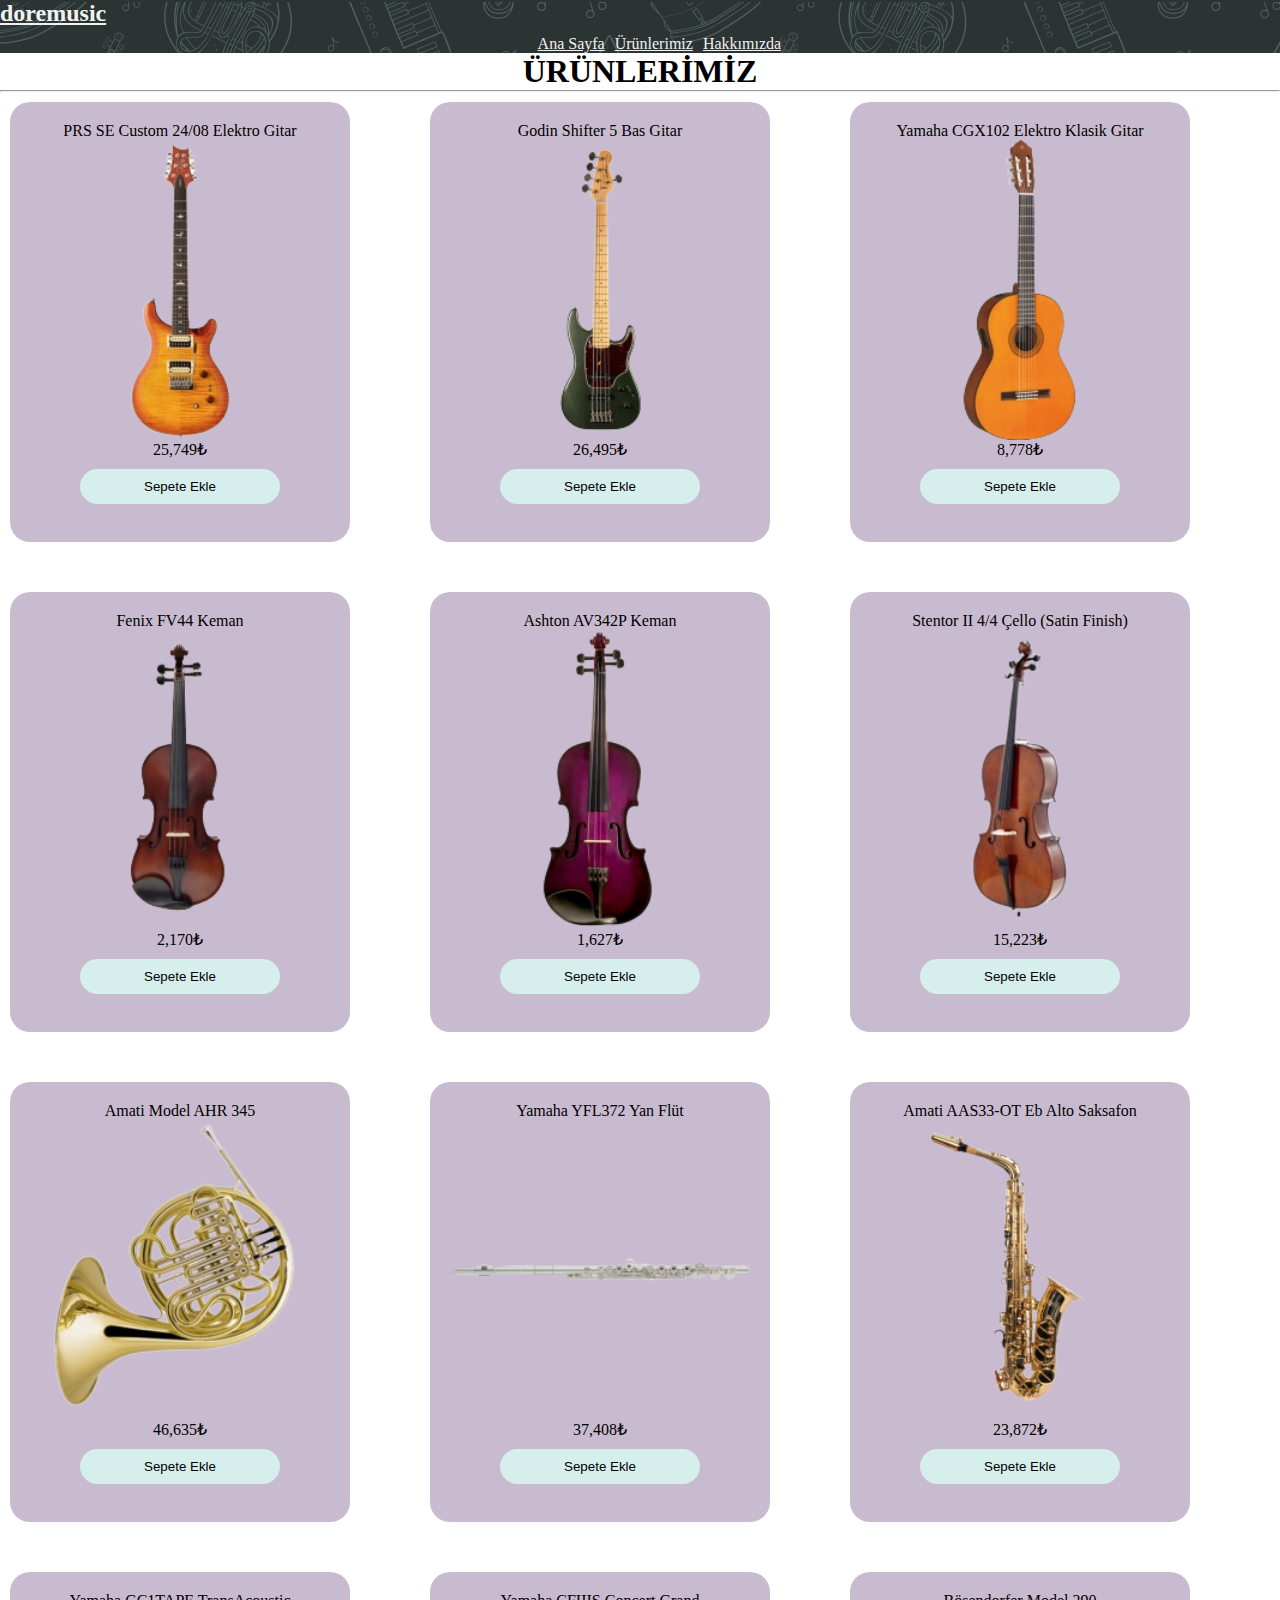
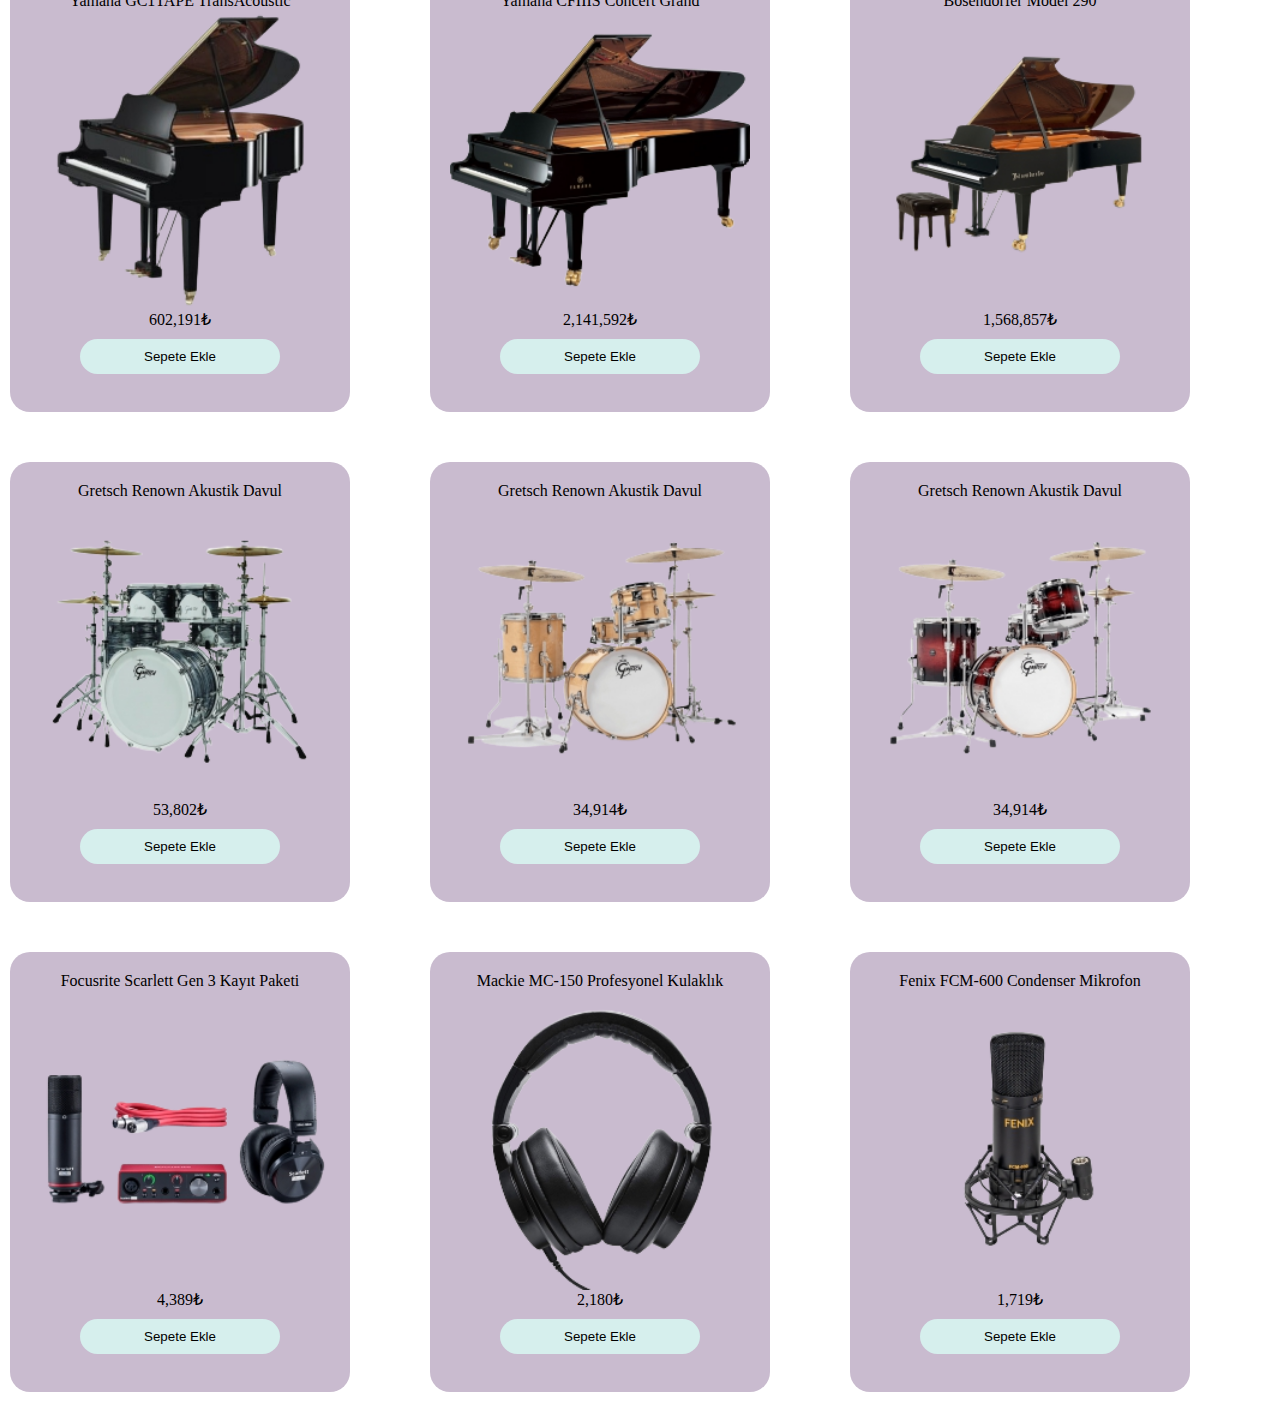
<file: product.html>
<!DOCTYPE html>
<html lang="en">
<head>
    <meta charset="UTF-8">
    <meta http-equiv="X-UA-Compatible" content="IE=edge">
    <meta name="viewport" content="width=device-width, initial-scale=1.0">
    <link rel="stylesheet" href="main.css">
    <link rel="stylesheet" href="https://cdn.jsdelivr.net/npm/bootstrap@4.5.3/dist/css/bootstrap.min.css" integrity="sha384-TX8t27EcRE3e/ihU7zmQxVncDAy5uIKz4rEkgIXeMed4M0jlfIDPvg6uqKI2xXr2" crossorigin="anonymous">
    <title>doremusic</title>
</head>
<body>
    <div class="container-fluid bg bg-gray">
        <div class="row">
            <div class="col-sm-2"><h2><a href="#">doremusic</a></h2></div>
            <div class="col-sm-4">
                <ul id="navbar-ul" class="navbar-list">                    
                    <li><a href="index.html">Ana Sayfa</a></li>
                    <li><a href="product.html">Ürünlerimiz</a></li>
                    <li><a href="about.html">Hakkımızda</a></li>
                </ul>
            </div>
        </div>
    </div>
    <div class="jumbotron m-0">
        <h1 class="text-center">ÜRÜNLERİMİZ</h1><hr>
        <div class="container grid-container">
            <div class="grid-item" id="gitar">
                <span>PRS SE Custom 24/08 Elektro Gitar</span>
                <img src="/images/items/gitar1-removebg-preview.png" alt="">
                <span>25,749₺</span>
                <button class="btn-cart">Sepete Ekle</button>
            </div>
            <div class="grid-item">
                <span>Godin Shifter 5 Bas Gitar</span>
                <img src="/images/items/gitar2-removebg-preview.png" alt="">
                <span>26,495₺</span>
                <button class="btn-cart">Sepete Ekle</button>
            </div>
            <div class="grid-item">
                <span>Yamaha CGX102 Elektro Klasik Gitar</span>
                <img src="/images/items/gitar3-removebg-preview.png" alt="">
                <span>8,778₺</span>
                <button class="btn-cart">Sepete Ekle</button>
            </div>
            <div class="grid-item" id="yayli">
                <span>Fenix FV44 Keman</span>
                <img src="/images/items/keman1-removebg-preview.png" alt="">
                <span>2,170₺</span>
                <button class="btn-cart">Sepete Ekle</button>
            </div>
            <div class="grid-item">
                <span>Ashton AV342P Keman</span>
                <img src="/images/items/keman2-removebg-preview.png" alt="">
                <span>1,627₺</span>
                <button class="btn-cart">Sepete Ekle</button>
            </div>
            <div class="grid-item">
                <span>Stentor II 4/4 Çello (Satin Finish)</span>
                <img src="/images/items/keman3-removebg-preview.png" alt="">
                <span>15,223₺</span>
                <button class="btn-cart">Sepete Ekle</button>
            </div>
            <div class="grid-item" id="nefesli">
                <span>Amati Model AHR 345</span>
                <img src="/images/items/nefesli1-removebg-preview.png" alt="">
                <span>46,635₺</span>
                <button class="btn-cart">Sepete Ekle</button>
            </div>
            <div class="grid-item">
                <span>Yamaha YFL372 Yan Flüt</span>
                <img src="/images/items/nefesli2-removebg-preview.png" alt="">
                <span>37,408₺</span>
                <button class="btn-cart">Sepete Ekle</button>
            </div>
            <div class="grid-item">
                <span>Amati AAS33-OT Eb Alto Saksafon</span>
                <img src="/images/items/nefesli3-removebg-preview.png" alt="">
                <span>23,872₺</span>
                <button class="btn-cart">Sepete Ekle</button>
            </div>
            <div class="grid-item" id="piyano">
                <span>Yamaha GC1TAPE TransAcoustic</span>
                <img src="/images/items/piyano1-removebg-preview.png" alt="">
                <span>602,191₺</span>
                <button class="btn-cart">Sepete Ekle</button>
            </div>
            <div class="grid-item">
                <span>Yamaha CFIIIS Concert Grand</span>
                <img src="/images/items/piyano2-removebg-preview.png" alt="">
                <span>2,141,592₺</span>
                <button class="btn-cart">Sepete Ekle</button>
            </div>
            <div class="grid-item">
                <span>Bösendorfer Model 290</span>
                <img src="/images/items/piyano3-removebg-preview.png" alt="">
                <span>1,568,857₺</span>
                <button class="btn-cart">Sepete Ekle</button>
            </div>
            <div class="grid-item" id="davul">
                <span>Gretsch Renown Akustik Davul</span>
                <img src="/images/items/davul1-removebg-preview.png" alt="">
                <span>53,802₺</span>
                <button class="btn-cart">Sepete Ekle</button>
            </div>
            <div class="grid-item">
                <span>Gretsch Renown Akustik Davul</span>
                <img src="/images/items/davul2-removebg-preview.png" alt="">
                <span>34,914₺</span>
                <button class="btn-cart">Sepete Ekle</button>
            </div>
            <div class="grid-item">
                <span>Gretsch Renown Akustik Davul</span>
                <img src="/images/items/davul3-removebg-preview.png" alt="">
                <span>34,914₺</span>
                <button class="btn-cart">Sepete Ekle</button>
            </div>
            <div class="grid-item" id="studyo">
                <span>Focusrite Scarlett Gen 3 Kayıt Paketi</span>
                <img src="/images/items/studyo1-removebg-preview.png" alt="">
                <span>4,389₺</span>
                <button class="btn-cart">Sepete Ekle</button>
            </div>
            <div class="grid-item">
                <span>Mackie MC-150 Profesyonel Kulaklık</span>
                <img src="/images/items/studyo2-removebg-preview.png" alt="">
                <span>2,180₺</span>
                <button class="btn-cart">Sepete Ekle</button>
            </div>
            <div class="grid-item">
                <span>Fenix FCM-600 Condenser Mikrofon</span>
                <img src="/images/items/studyo3-removebg-preview.png" alt="">
                <span>1,719₺</span>
                <button class="btn-cart">Sepete Ekle</button>
            </div>
            
        </div>
    </div>
</body>
</html>
</file>
<file: main.css>
* {
    margin: 0;
    padding: 0;
}

.bg-gray{
    background-color: #2C3333;
}

.bg-black{
    background-color: #0A0A0A;
}

.bg-gitar {
    background-color:#dadcf0;
}

.bg-keman {
    background-color: #E8DDDD;
}

.bg-piyano {
    background-color: #DDE7E8;
}

.bg-studyo {
    background-color: #E7DDE8;
}

.bg-nefesli {
    background-color: #E8E8DD;
}

.bg-davul {
    background-color: #DDE8DF;
}

.bg-footer {
    background-color: #000000;
}

.br-125 {
    border-radius:125px;
}

.mt-50 {
    margin-top: 50px;
}

.text-center {
    text-align: center;
}

.m-top30 {
    margin-top:30px;
}

.bg {
    background-image: url(/images/bg.png);
}

#navbar-ul {
    list-style: none;
    display: flex;
    margin-top: 0.5rem;
}

#navbar-ul li {
    margin-right: 10px;
    color: #f1f1f1;
}

#navbar-ul li a {
    color: #f1f1f1;
}

.col-sm-2 h2 a {
    color: #f1f1f1;
}

.content {
    background-color: #395B64;
    height: 95vh;
}

.col-sm-2 ul {
    list-style: none;
}

.col-sm-2 ul li a {
    color: #f1f1f1;
}

.col-sm-4 ul {
    list-style: none;
    display: flex;
    margin-left: 42%;
}

.col-sm-4 ul li {
    margin-right: 20px;
}

.col-sm-4 ul li a {
    color: #080808;
}

#footer-ul1 li a {
    color: #080808;
}

#footer-ul2 li a {
    color: #080808;
}

#footer-ul3 li a {
    font-size: 1.5rem;
}

.grid-container {
    display: grid;
    grid-template-columns: auto auto auto;
    padding: 10px;
    row-gap: 50px;
}

.grid-item {
    display: flex;
    flex-direction: column;
    text-align: center;
    padding: 20px;
    width: 300px;
    height: 400px;
    background-color: #C9BBCF;
    border-radius: 20px;
}

.btn-cart {
    padding: 10px;
    width: 200px;
    margin: 10px auto;
    background-color: #D6EFED;
    border: none;
    border-radius: 22px;
}

.about-list {
    list-style: none;
    display: flex;
    text-align: center;
}

.about-list li {
    margin-right: 15px;
}

.about-list li a {
    font-size: 1.5rem;
    color: #080808;
}

.col-sm-1 ul li ion-icon {
    font-size: 2rem;
}
</file>
